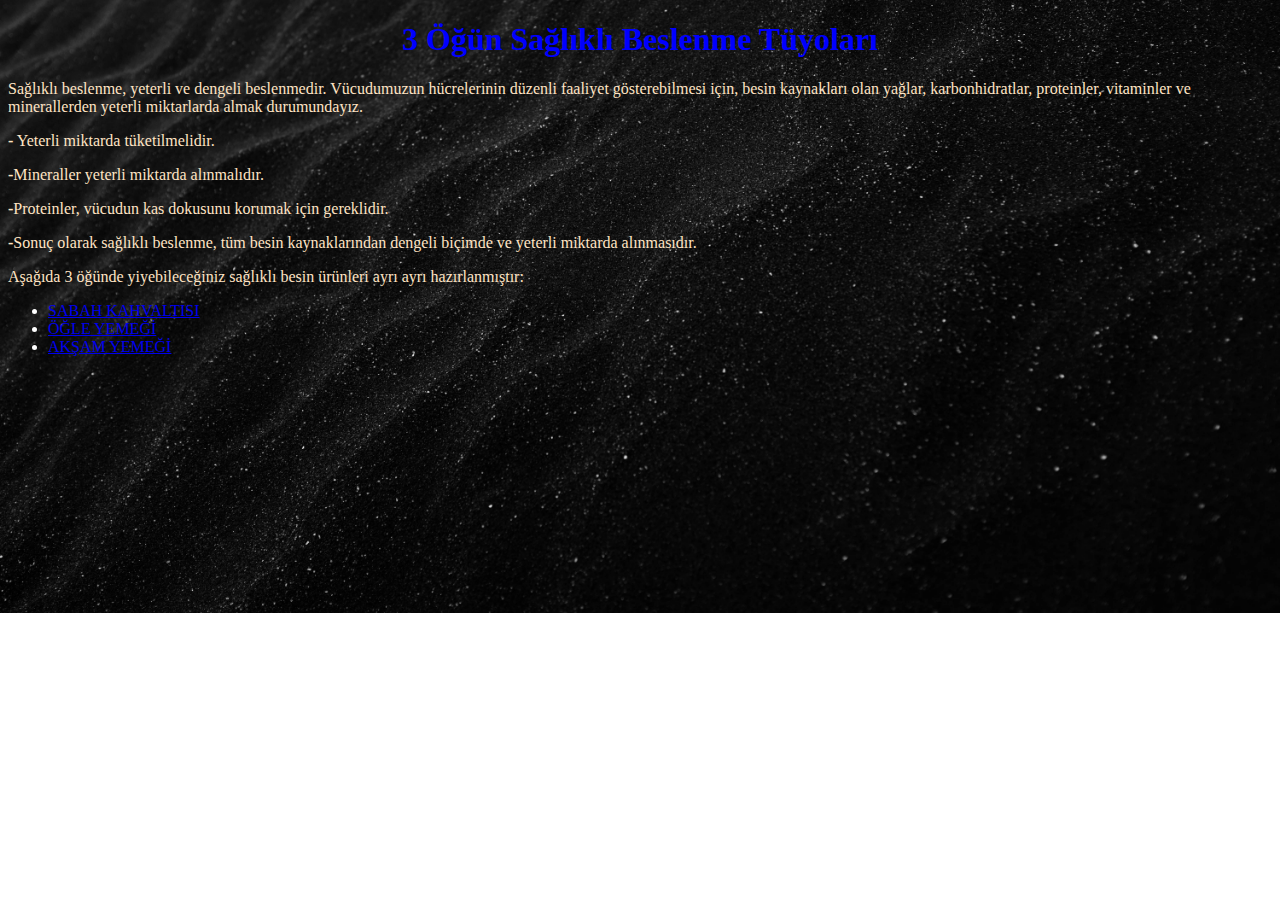
<file: index.html>
<!DOCTYPE html>
<html lang="tr">
<head>
    <meta charset="UTF-8">
    <meta http-equiv="X-UA-Compatible" content="IE=edge">
    <meta name="viewport" content="width=device-width, initial-scale=1.0">
    <link rel="stylesheet" href="/css/anasayfa.css">
    <title>Sağlıklı Beslenme Tüyoları</title>
</head>
<body>
    <section class="text">
        <article>
            <h1>3 Öğün Sağlıklı Beslenme Tüyoları</h1>
            <p>Sağlıklı beslenme, yeterli ve dengeli beslenmedir. 
            Vücudumuzun hücrelerinin düzenli faaliyet gösterebilmesi için, besin kaynakları olan yağlar, karbonhidratlar, proteinler, vitaminler
            ve minerallerden yeterli miktarlarda almak durumundayız.</p>
        </article>

        <article>
            <p> <strong>-</strong> Yeterli miktarda tüketilmelidir.</p>
            <p><strong>-</strong>Mineraller yeterli miktarda alınmalıdır.</p>
            <p><strong>-</strong>Proteinler, vücudun kas dokusunu korumak için gereklidir.</p>
            <p><strong>-</strong>Sonuç olarak sağlıklı beslenme, tüm besin kaynaklarından dengeli biçimde ve yeterli miktarda alınmasıdır.</p>
        </article>

        <article>
            <p>Aşağıda 3 öğünde yiyebileceğiniz sağlıklı besin ürünleri ayrı ayrı hazırlanmıştır:</p>
            <div class="siralamalar">
                <ul>
                    <li><a href="sabah.html">SABAH KAHVALTISI</a></li>
                    <li><a href="ogle.html">ÖĞLE YEMEĞİ</a></li>
                    <li><a href="aksam.html">AKŞAM YEMEĞİ</a></li>
                </ul>
           </div>
        </article>
            
        
    </section>
</body>
</html>
</file>
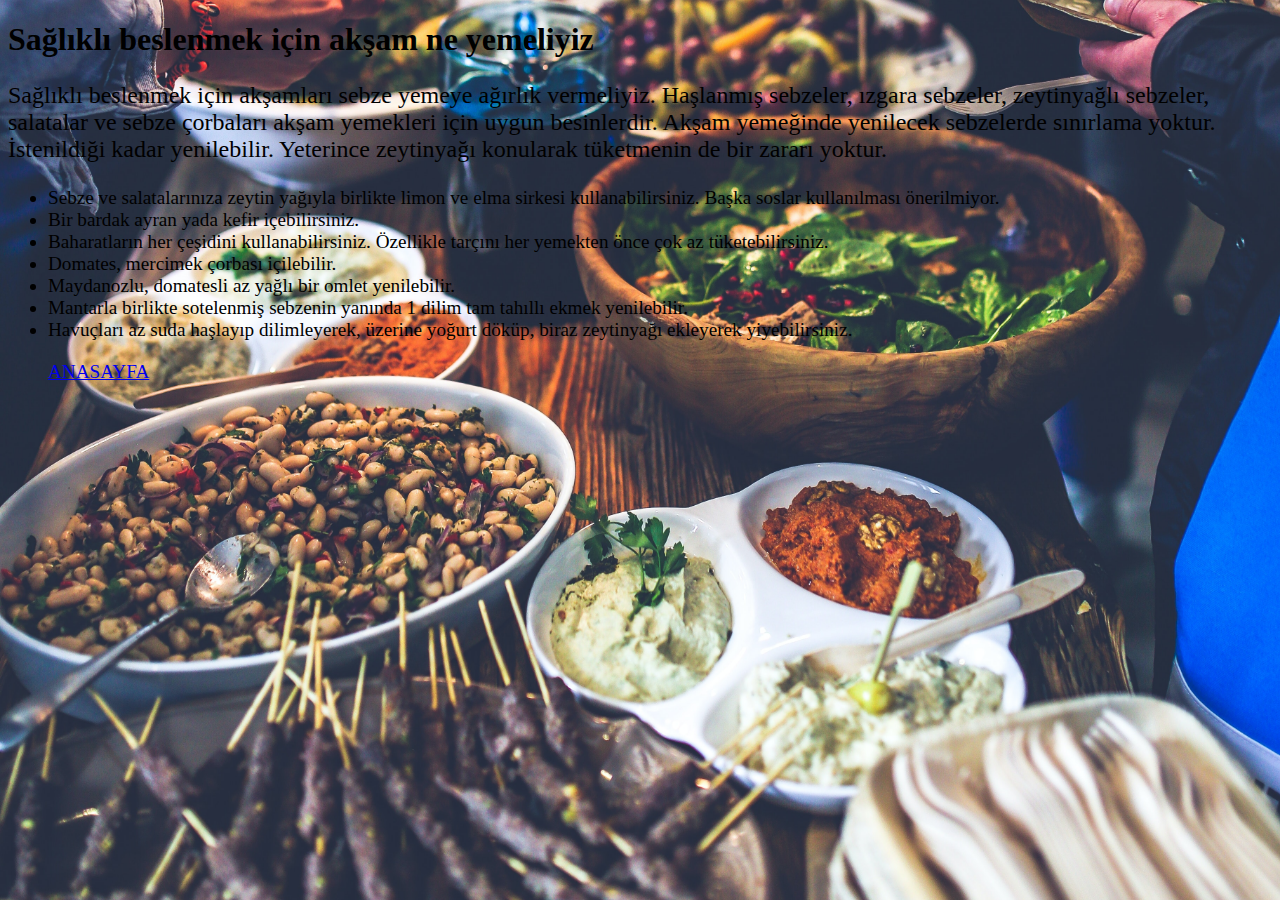
<file: aksam.html>
<!DOCTYPE html>
<html lang="tr">
<head>
    <meta charset="UTF-8">
    <meta http-equiv="X-UA-Compatible" content="IE=edge">
    <meta name="viewport" content="width=device-width, initial-scale=1.0">
    <link rel="stylesheet" href="/css/aksam.css">
    <title>AKŞAM YEMEĞİ </title>
</head>
<body>
    <section>
        <article>
            <h1> <strong>Sağlıklı beslenmek için akşam ne yemeliyiz</strong> </h1>
        </article>
        <article>
            <p class="altbaslik"> 
                Sağlıklı beslenmek için akşamları sebze yemeye ağırlık vermeliyiz. Haşlanmış sebzeler, ızgara sebzeler, zeytinyağlı 
                sebzeler, salatalar ve sebze çorbaları akşam yemekleri için uygun besinlerdir. Akşam yemeğinde yenilecek sebzelerde 
                sınırlama yoktur. İstenildiği kadar yenilebilir. Yeterince zeytinyağı konularak tüketmenin de bir zararı yoktur.
            </p>
        </article>
        <ul>
            <li>Sebze ve salatalarınıza zeytin yağıyla birlikte limon ve elma sirkesi kullanabilirsiniz. Başka soslar kullanılması önerilmiyor.</li>
            <li>Bir bardak ayran yada kefir içebilirsiniz.</li>
            <li>Baharatların her çeşidini kullanabilirsiniz. Özellikle tarçını her yemekten önce çok az tüketebilirsiniz.</li>
            <li>Domates, mercimek çorbası içilebilir.</li>
            <li>Maydanozlu, domatesli az yağlı bir omlet yenilebilir.</li>
            <li>Mantarla birlikte sotelenmiş sebzenin yanında 1 dilim tam tahıllı ekmek yenilebilir.</li>
            <li>Havuçları az suda haşlayıp dilimleyerek, üzerine yoğurt döküp, biraz zeytinyağı ekleyerek yiyebilirsiniz.</li>
        </ul>
    </section>
    <nav>
        <ul>
            <a href="index.html">ANASAYFA</a>
        </ul>
    </nav>
</body>
</html>
</file>
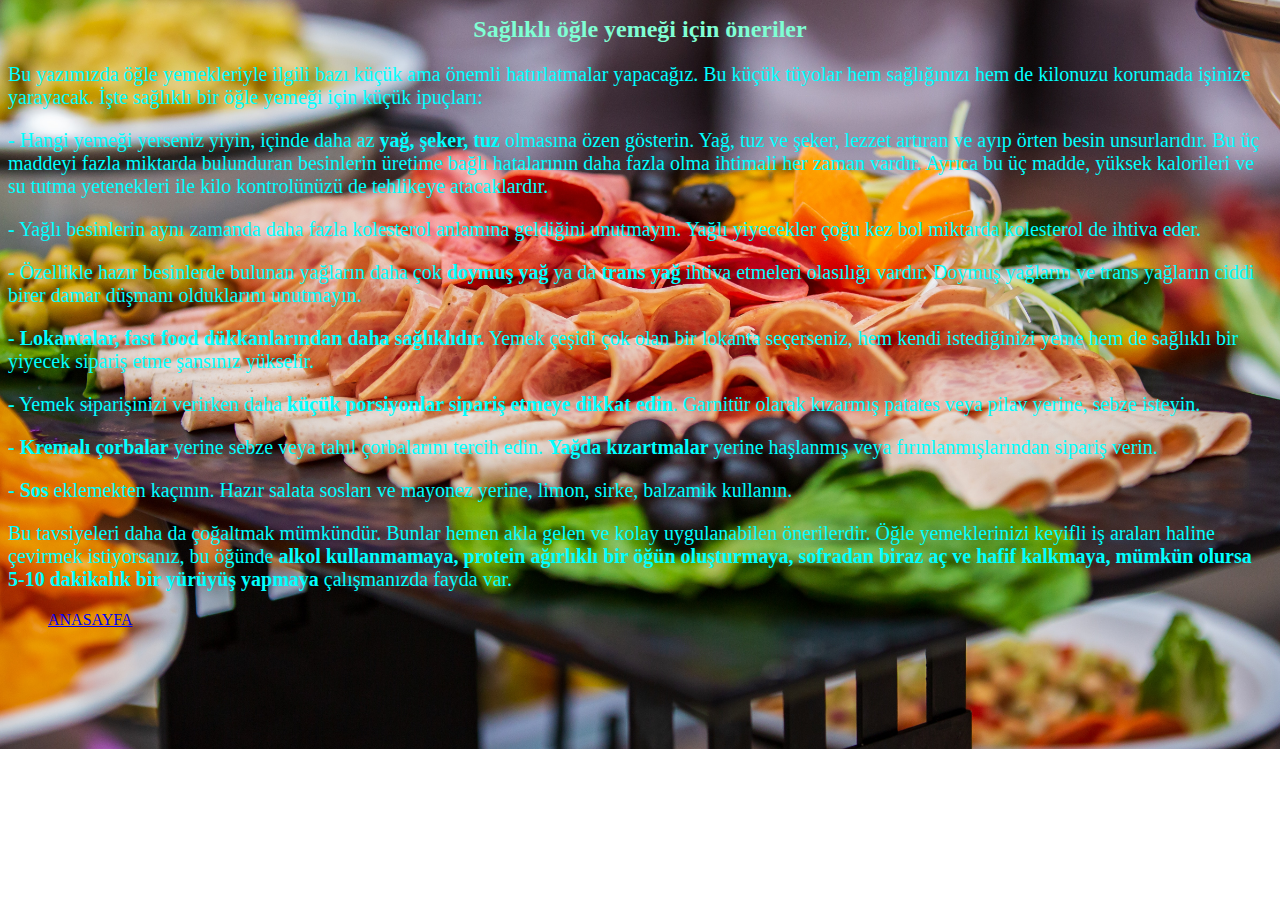
<file: ogle.html>
<!DOCTYPE html>
<html lang="tr">
<head>
    <meta charset="UTF-8">
    <meta http-equiv="X-UA-Compatible" content="IE=edge">
    <meta name="viewport" content="width=device-width, initial-scale=1.0">
    <link rel="stylesheet" href="/css/ogle.css">
    <title>ÖĞLE YEMEĞİ</title>
</head>
<body>
    <section>
        <article>
            <h1>Sağlıklı öğle yemeği için öneriler</h1>
        </article>
        <article>
            <p>Bu yazımızda öğle yemekleriyle ilgili bazı küçük ama önemli hatırlatmalar yapacağız. Bu küçük tüyolar hem sağlığınızı hem de kilonuzu korumada işinize yarayacak. İşte sağlıklı bir öğle yemeği için küçük ipuçları:</p>
            <p> <strong>-</strong> Hangi yemeği yerseniz yiyin, içinde daha az <strong>yağ, şeker, tuz</strong> olmasına özen gösterin. Yağ, tuz ve şeker, lezzet artıran ve
             ayıp örten besin unsurlarıdır. Bu üç maddeyi fazla miktarda bulunduran besinlerin üretime bağlı hatalarının daha fazla olma
            ihtimali her zaman vardır. Ayrıca bu üç madde, yüksek kalorileri ve su tutma yetenekleri ile kilo kontrolünüzü de tehlikeye
            atacaklardır.</p>
            <p><strong>-</strong> Yağlı besinlerin aynı zamanda daha fazla kolesterol anlamına geldiğini unutmayın. Yağlı yiyecekler çoğu kez bol miktarda
            kolesterol de ihtiva eder.</p>
            <p><strong>-</strong> Özellikle hazır besinlerde bulunan yağların daha çok <strong>doymuş yağ</strong> ya da <strong>trans yağ</strong> ihtiva etmeleri olasılığı vardır. Doymuş 
            yağların ve trans yağların ciddi birer damar düşmanı olduklarını unutmayın.
            </p>
            <p><strong>-</strong> <strong>Lokantalar, fast food dükkanlarından daha sağlıklıdır.</strong> Yemek çeşidi çok olan bir lokanta seçerseniz, hem kendi 
            istediğinizi yeme hem de sağlıklı bir yiyecek sipariş etme şansınız yükselir. </p>
            <p><strong>-</strong> Yemek siparişinizi verirken daha <strong>küçük porsiyonlar sipariş etmeye dikkat edin</strong>. Garnitür olarak kızarmış patates veya pilav yerine, 
            sebze isteyin.</p>
            <p><strong>-</strong> <strong>Kremalı çorbalar</strong> yerine sebze veya tahıl çorbalarını tercih edin. <strong>Yağda kızartmalar</strong> yerine haşlanmış veya 
            fırınlanmışlarından sipariş verin.</p>
            <p><strong>-</strong> <strong>Sos</strong> eklemekten kaçının. Hazır salata sosları ve mayonez yerine, limon, sirke, balzamik kullanın.</p>
            <p>Bu tavsiyeleri daha da çoğaltmak mümkündür. Bunlar hemen akla gelen ve kolay uygulanabilen önerilerdir. 
            Öğle yemeklerinizi keyifli iş araları haline çevirmek istiyorsanız, bu öğünde <strong>alkol kullanmamaya, protein ağırlıklı bir
                öğün oluşturmaya, sofradan biraz aç ve hafif kalkmaya, mümkün olursa 5-10 dakikalık bir yürüyüş yapmaya</strong> çalışmanızda fayda 
            var.
            </p>
        </article>
    </section>
    <nav>
        <ul>
            <a href="index.html">ANASAYFA</a>
        </ul>
    </nav>
</body>
</html>
</file>
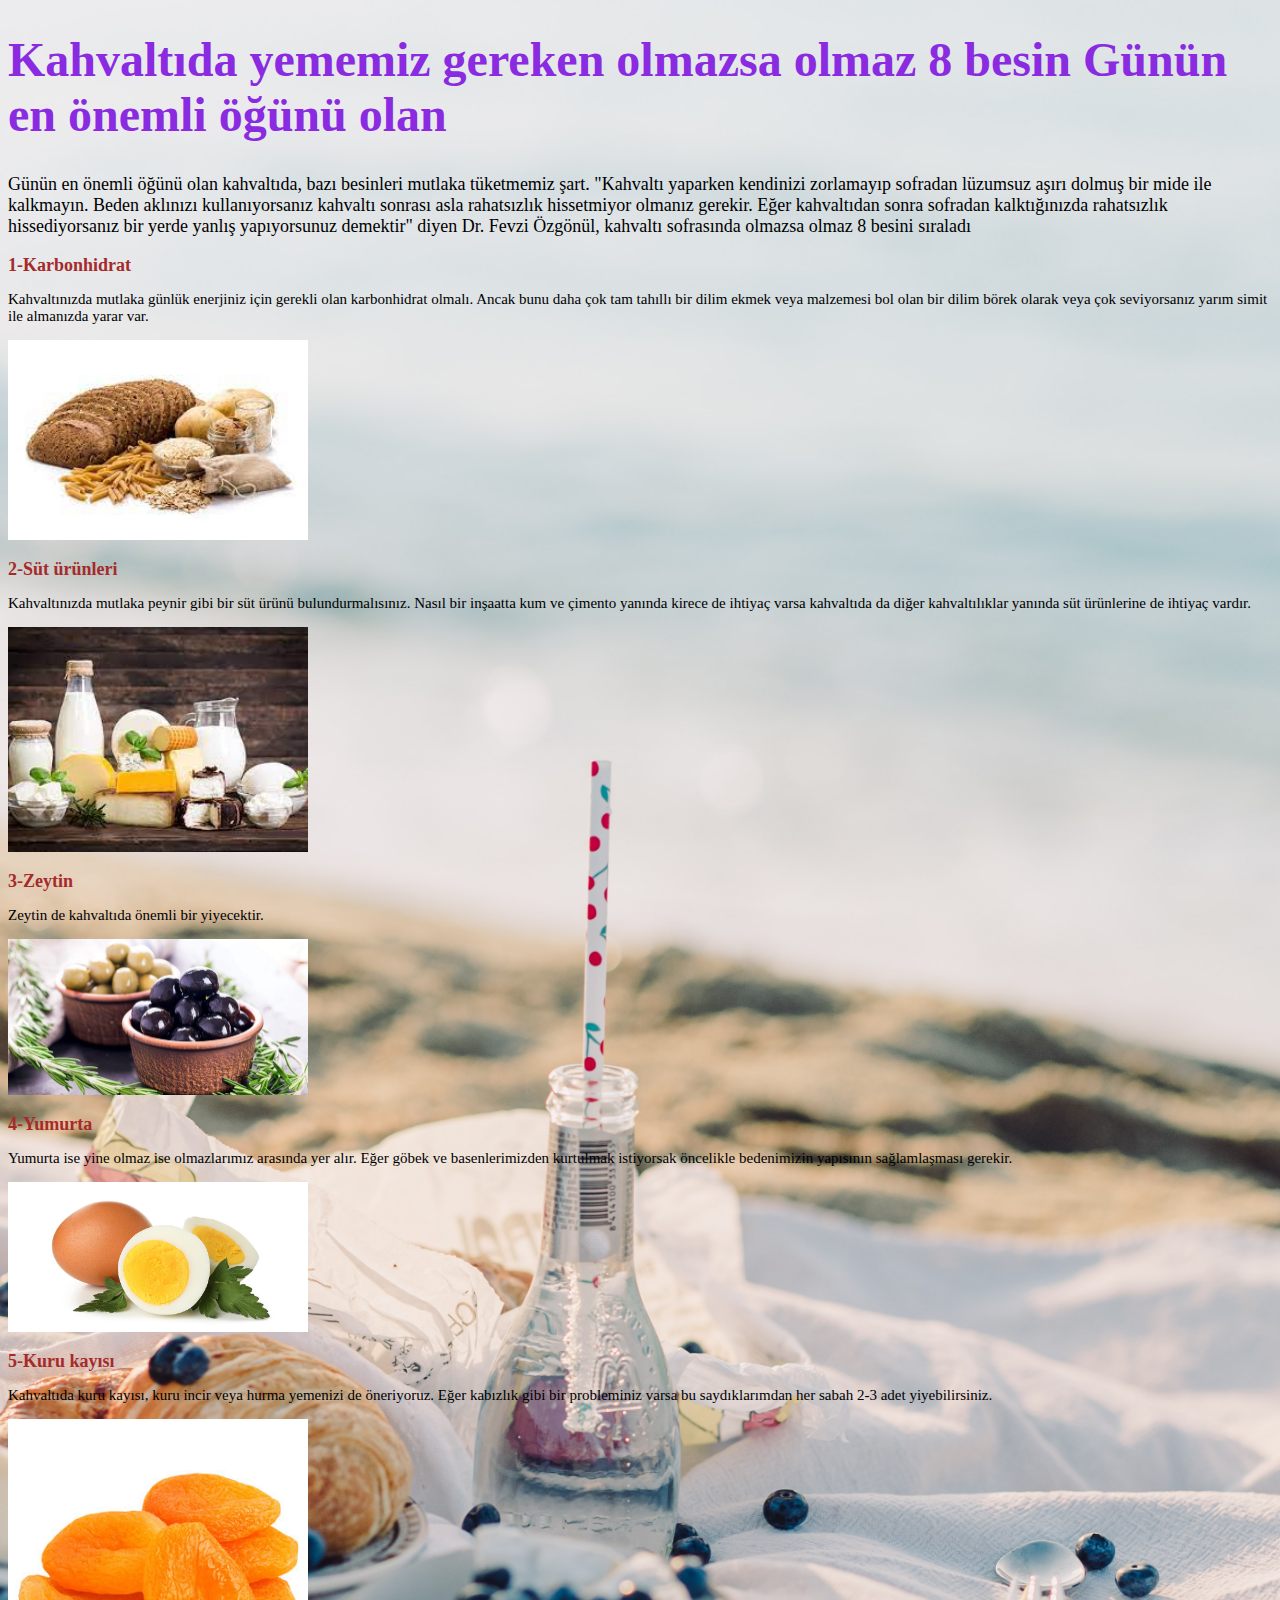
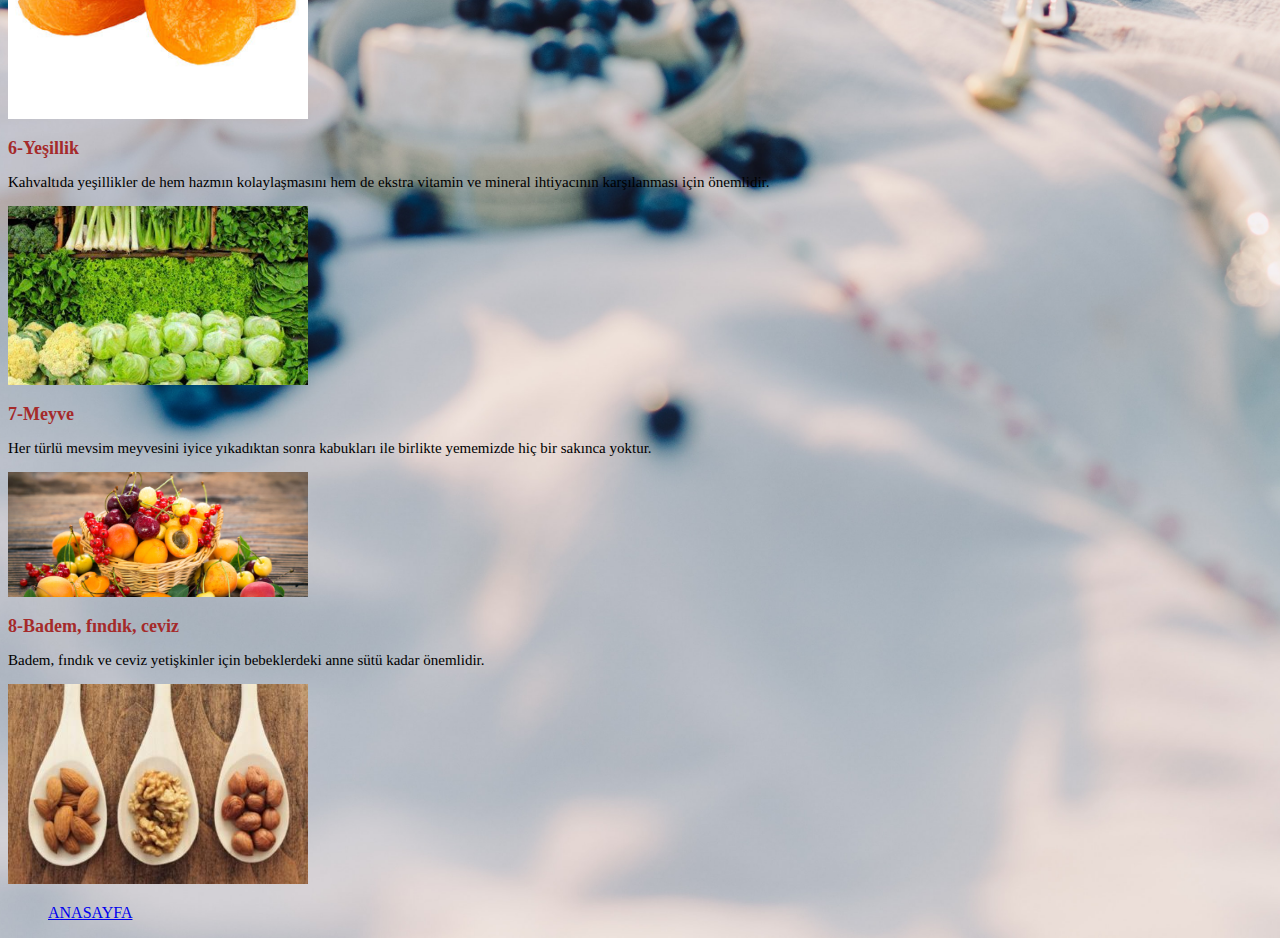
<file: sabah.html>
<!DOCTYPE html>
<html lang="tr">
<head>
    <meta charset="UTF-8">
    <meta http-equiv="X-UA-Compatible" content="IE=edge">
    <meta name="viewport" content="width=device-width, initial-scale=1.0">
    <link rel="stylesheet" href="/css/sabah.css">
    <title>SABAH KAHVALTISI</title>
</head>
<body>
    <section>
        <article>
            <h1>Kahvaltıda yememiz gereken olmazsa olmaz 8 besin Günün en önemli öğünü olan </h1>
            <p class="altbaslik">Günün en önemli öğünü olan kahvaltıda, bazı besinleri mutlaka tüketmemiz şart. "Kahvaltı yaparken kendinizi zorlamayıp sofradan lüzumsuz aşırı dolmuş bir mide ile kalkmayın. Beden aklınızı kullanıyorsanız kahvaltı sonrası asla rahatsızlık hissetmiyor olmanız gerekir. Eğer kahvaltıdan sonra sofradan kalktığınızda rahatsızlık hissediyorsanız bir yerde yanlış yapıyorsunuz demektir" diyen Dr. Fevzi Özgönül, kahvaltı sofrasında olmazsa olmaz 8 besini sıraladı
            </p>
        </article>

        <article>
            <h2><strong>1-Karbonhidrat </strong></h2>
            <p>Kahvaltınızda mutlaka günlük enerjiniz için gerekli olan karbonhidrat olmalı. Ancak bunu daha çok tam tahıllı bir dilim ekmek veya malzemesi bol olan bir dilim börek olarak veya çok seviyorsanız yarım simit ile almanızda yarar var.
            </p>
            <img width="300" src="/img/karbonhidrat.jfif" alt="">
        
            <h2><strong>2-Süt ürünleri </strong></h2>
            <p>Kahvaltınızda mutlaka peynir gibi bir süt ürünü bulundurmalısınız. Nasıl bir inşaatta kum ve çimento yanında kirece de ihtiyaç varsa kahvaltıda da diğer kahvaltılıklar yanında süt ürünlerine de ihtiyaç vardır.</p>
            <img width="300" src="/img/süt ürünleri.jfif" alt="">
            

            <h2><strong>3-Zeytin </strong></h2>
            <p>Zeytin de kahvaltıda önemli bir yiyecektir.</p>
            <img width="300" src="/img/zeytin.jpg" alt="">
            
        
            <h2><strong>4-Yumurta </strong></h2>
            <p>Yumurta ise yine olmaz ise olmazlarımız arasında yer alır. Eğer göbek ve basenlerimizden kurtulmak istiyorsak öncelikle bedenimizin yapısının sağlamlaşması gerekir.</p>
            <img width="300" src="/img/yumurta.jpg" alt="">
            

            <h2><strong>5-Kuru kayısı </strong></h2>
            <p>Kahvaltıda kuru kayısı, kuru incir veya hurma yemenizi de öneriyoruz. Eğer kabızlık gibi bir probleminiz varsa bu saydıklarımdan her sabah 2-3 adet yiyebilirsiniz.</p>
            <img width="300" src="/img/kuru kayısı.jpg" alt="">
            

            <h2><strong>6-Yeşillik </strong></h2>
            <p>Kahvaltıda yeşillikler de hem hazmın kolaylaşmasını hem de ekstra vitamin ve mineral ihtiyacının karşılanması için önemlidir.
            </p>
            <img width="300" src="/img/yeşilik.jpg" alt="">
            
        
            <h2><strong>7-Meyve </strong></h2>
            <p>Her türlü mevsim meyvesini iyice yıkadıktan sonra kabukları ile birlikte yememizde hiç bir sakınca yoktur.</p>
            <img width="300" src="/img/meyve.jpg" alt="">
            
       
            <h2><strong>8-Badem, fındık, ceviz</strong></h2>
            <p>Badem, fındık ve ceviz yetişkinler için bebeklerdeki anne sütü kadar önemlidir.</p>
            <img width="300" src="/img/badem fındık ceviz.jpg" alt="">
            
        </article>
    </section>
    <nav>
        <ul>
            <a href="index.html">ANASAYFA</a>
        </ul>
    </nav>
</body>
</html>
</file>
<file: css/anasayfa.css>
body{
    /* The image used */
  background-image: url(/img/pexels-adrien-olichon-2387793.jpg);

  /* Full height */
  height: 100%;

  /* Center and scale the image nicely */
  background-position: center;
  background-repeat: no-repeat;
  background-size: cover;
}

h1{
    color:blue;
    text-align: center;
}

.text{
    color:bisque
}

.siralamalar{
    color:white;
    font-size: medium;
}
</file>
<file: css/aksam.css>
body{
    /* The image used */
  background-image: url(/img/aksam\ yemegi.jpg);

  /* Full height */
  height: 100%;

  /* Center and scale the image nicely */
  background-position: center;
  background-repeat: no-repeat;
  background-size: cover;

}

h1{
    color:black;
    font-size: xx-large;
}

.altbaslik{
    font-size: x-large;
}

ul{
    font-size: larger;
}
</file>
<file: css/ogle.css>
body{
    /* The image used */
  background-image: url(/img/ogle\ arka\ plan.jpg);

  /* Full height */
  height: 100%;

  /* Center and scale the image nicely */
  background-position: center;
  background-repeat: no-repeat;
  background-size: cover;

}
h1{
    color:aquamarine;
    font-size: x-large;
    text-align: center;
}

p{
    color:aqua;
    font-size: 20px;;
}
</file>
<file: css/sabah.css>
body{
    /* The image used */
  background-image: url(/img/pexels-olya-kobruseva-8908601.jpg);

  /* Full height */
  height: 100%;

  /* Center and scale the image nicely */
  background-position: center;
  background-repeat: no-repeat;
  background-size: cover;
}

h1{
    color:blueviolet;
    font-size: 48px;
}

.altbaslik{
    color:black;
    font-size:large;
}

h2{
    font-size: 18px;
    color:brown;
}

p{
    font-size: 15px;
}
</file>
